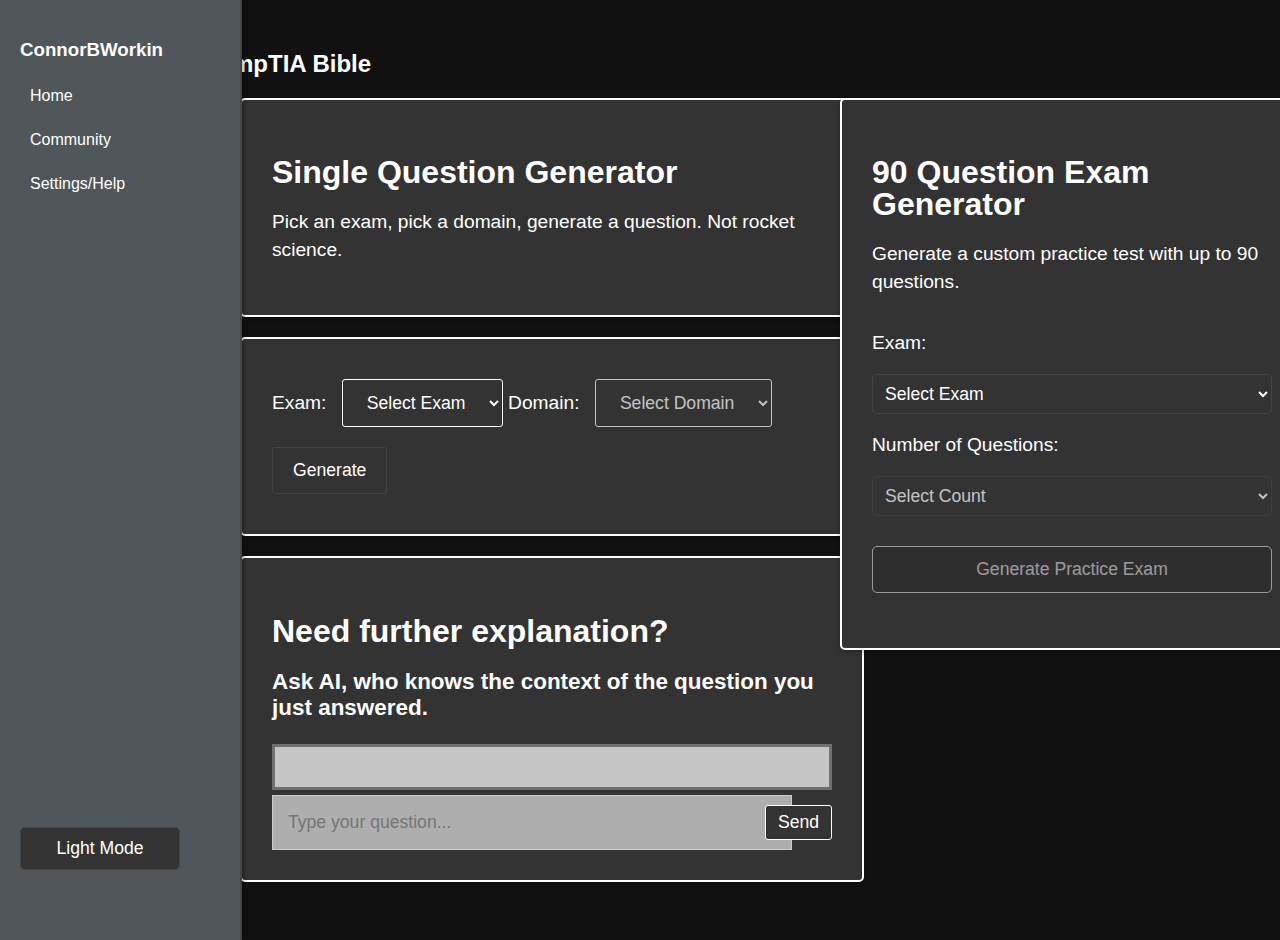
<file: index.html>
<!DOCTYPE html>
<html lang="en">
<head>
  <meta charset="UTF-8">                             <!-- CHARACTER ENCODING: Ensures proper text rendering across browsers -->
  <title>Simple Black Dashboard</title>              <!-- PAGE TITLE: Appears in browser tab/window title bar -->
  <link rel="stylesheet" href="styles.css">          <!-- CSS LINK: Connects to external stylesheet for all visual styling -->
</head>

<body>
  <!-- =============================================
       DASHBOARD CONTAINER
       The main wrapper that creates the sidebar + content layout using CSS Grid
       This div is styled with display: grid and grid-template-columns: 200px 1fr
       Modification Impact: Any structural changes to this container will affect the entire layout
       ============================================= -->
  <div class="dashboard-container">

    <!-- =============================================
         SIDEBAR SECTION
         Fixed-width (200px) vertical navigation panel
         Contains the site title/logo and main navigation links
         Styled with background-color: rgb(80, 86, 89) and full viewport height
         Modification Impact: Width changes require matching updates to dashboard-container grid settings
         ============================================= -->
    <div class="sidebar">
      <h3>ConnorBWorkin</h3>                        <!-- USERNAME/BRAND: Site identity displayed at top of sidebar -->
                                                    <!-- Editing this changes the displayed site owner name -->
      <a href="index.html">Home</a>                  <!-- NAVIGATION LINK: First main navigation option -->
                                                    <!-- Replace # with actual URL to enable navigation -->
      <a href="community.html">Community</a>        <!-- NAVIGATION LINK: Second main navigation option -->
                                                    <!-- All links are styled with hover effects in CSS -->
      <a href="#">Settings/Help</a>                 <!-- NAVIGATION LINK: Third main navigation option -->
                                                    <!-- Additional links can be added by copying this pattern -->
      <button id="themeToggle" class="theme-toggle">Light/Dark Mode</button>
    </div>

    <!-- =============================================
         MAIN CONTENT SECTION
         Flexible-width area containing all interactive components
         Takes remaining width after sidebar (controlled by grid-template-columns: 200px 1fr)
         Has 80px left padding to separate content from sidebar
         Modification Impact: Content, spacing and alignment changes affect user workflow
         ============================================= -->
    <div class="main-content">
      <!-- TITLE: Main content area heading -->
      <h2>CompTIA Bible</h2>                       <!-- PAGE HEADING: Main title for the entire application -->
                                                   <!-- Changing this updates the primary heading seen by users -->

      <!-- =============================================
           TWO-COLUMN LAYOUT
           Creates the 70/30 split for main content vs. additional section
           Using CSS Grid with grid-template-columns: 7fr 3fr
           Modification Impact: Adjusting column ratios changes space allocation
           ============================================= -->
      <div class="two-column-layout">

        <!-- =============================================
             LEFT COLUMN (70%)
             Primary content area with multiple stacked cards
             Contains question generator, controls, and chat interface
             Uses CSS Grid with grid-auto-flow: row for vertical stacking
             Modification Impact: Cards here form the core functionality
             ============================================= -->
        <div class="left-column">

          <!-- CARD: Question Generator Introduction -->
          <div class="card">                       <!-- CARD TYPE: Standard full-width card -->
                                                   <!-- All cards have hover effects defined in CSS -->
            <h2>Single Question Generator</h2>            <!-- CARD TITLE: Identifies the card's purpose -->
            <p>Pick an exam, pick a domain, generate a question. Not rocket science.</p>
                                                   <!-- DESCRIPTION: Brief instruction for card functionality -->
                                                   <!-- Edit this text to provide different user guidance -->
          </div>

          <!-- CARD: Exam/Domain Selection Controls -->
          <div class="thin-card">                  <!-- CARD TYPE: Thin card for form controls -->
                                                   <!-- "thin-card" shares most styling with "card" but typically used for controls -->
            <label for="examSelect">Exam:</label>  <!-- FORM LABEL: Identifies the exam dropdown -->
            <select id="examSelect" name="exam">   <!-- DROPDOWN: Exam selection control -->
                                                   <!-- The ID connects label to control for accessibility -->
                                                   <!-- The "name" attribute is used when submitting forms -->
              <option value="" disabled selected>Select Exam</option>
                                                   <!-- DEFAULT OPTION: Initial placeholder text -->
                                                   <!-- "disabled selected" makes this a non-selectable placeholder -->
              <option value="1101">A+ 1101</option><!-- DROPDOWN OPTION: First actual choice -->
                                                   <!-- "value" is what gets sent to backend/JavaScript -->
              <option value="1102">A+ 1102</option><!-- DROPDOWN OPTION: Second actual choice -->
                                                   <!-- Add more options by duplicating this pattern -->
            </select>

            <label for="domainSelect">Domain:</label><!-- FORM LABEL: Identifies the domain dropdown -->
            <select id="domainSelect" name="domain"><!-- DROPDOWN: Domain selection control -->
                                                   <!-- Values are populated by JavaScript based on selected exam -->
              <option value="" disabled selected>Select Domain</option>
                                                   <!-- DEFAULT OPTION: Initial placeholder text -->
            </select>

            <button id="generateButton" type="button">Generate</button>
                                                   <!-- BUTTON: Triggers question generation -->
                                                   <!-- "id" connects to JavaScript for click handling -->
                                                   <!-- "type=button" prevents accidental form submission -->
          </div>

          <!-- CARD: Question Output Area (Hidden by Default) -->
          <div class="thin-card" id="outputCard">  <!-- CARD TYPE: Initially hidden output container -->
                                                   <!-- CSS sets display: none; JavaScript shows when needed -->
                                                   <!-- "id" allows JavaScript to target this specific element -->
            <div id="questionContainer">           <!-- CONTAINER: For dynamically generated questions -->
              <!-- Questions from API are inserted here by JavaScript -->
                                                   <!-- This div starts empty and gets filled programmatically -->
                                                   <!-- Each question typically includes a prompt and answer options -->
            </div>
          </div>

          <!-- CARD: Chat/Explanation Interface -->
          <div class="thin-card" id="secondCard">  <!-- CARD TYPE: Chat interface container -->
                                                   <!-- "id" allows JavaScript to target this specific element -->
            <h2>Need further explanation?</h2>
            <h3>Ask AI, who knows the context of the question you just answered.</h3>
                                                   <!-- CARD TITLE: Instructions for the chat feature -->
                                                   <!-- Edit this to change the chat prompt/guidance -->
            <div id="chatWindow" class="chat-window">
                                                   <!-- CONTAINER: Scrollable area for chat messages -->
                                                   <!-- Messages are added here dynamically by JavaScript -->
                                                   <!-- Height controlled by .chat-window max-height: 750px -->
              <!-- Chat messages will go here -->   <!-- PLACEHOLDER: No initial content, filled by JavaScript -->
            </div>
            <div class="chat-controls">            <!-- CONTAINER: Holds input field and send button -->
                                                   <!-- Uses CSS Grid layout for flexible input + fixed button -->
              <input 
                type="text" 
                id="userInput" 
                class="chat-input" 
                placeholder="Type your question..." 
              />                                   <!-- INPUT FIELD: For user questions/messages -->
                                                   <!-- "id" connects to JavaScript for value access -->
                                                   <!-- "placeholder" shows helper text when empty -->
              <button id="sendButton" class="chat-button">Send</button>
                                                   <!-- BUTTON: Submits the user's question -->
                                                   <!-- Click handler attached via JavaScript -->
            </div>
          </div>

        </div> <!-- End .left-column -->

        <!-- =============================================
             RIGHT COLUMN (30%)
             Secondary content area for additional tools, resources or information
             Width controlled by two-column-layout grid-template-columns: 7fr 3fr
             Modification Impact: Content here is supplementary to main functionality
             ============================================= -->
        <div class="right-column">
          <div class="card" id="additionalSection">
            <h2>90 Question Exam Generator</h2>
            <p>Generate a custom practice test with up to 90 questions.</p>
            
            <div class="practice-exam-controls">
              <label for="practiceExamSelect">Exam:</label>
              <select id="practiceExamSelect" name="practiceExam">
                <option value="" disabled selected>Select Exam</option>
                <option value="1101">A+ 1101</option>
                <option value="1102">A+ 1102</option>
              </select>

              <label for="questionCountSelect">Number of Questions:</label>
              <select id="questionCountSelect" name="questionCount" disabled>
                <option value="" disabled selected>Select Count</option>
              </select>

              <button id="generatePracticeExamButton" type="button" disabled>
                Generate Practice Exam
              </button>
            </div>

            <div id="practiceExamOutput" style="display: none;">
              <!-- Questions will be inserted here -->
            </div>
          </div>
        </div> <!-- End .right-column -->

      </div> <!-- End .two-column-layout -->

    </div> <!-- End .main-content -->
  </div> <!-- End .dashboard-container -->

  <!-- JAVASCRIPT CONNECTION -->
  <script type="module" src="app.js"></script>              <!-- SCRIPT TAG: Links to external JavaScript file -->
                                              <!-- Contains all interactive functionality -->
                                              <!-- Loads after HTML to ensure elements exist before manipulation -->
</body>
</html>
</file>
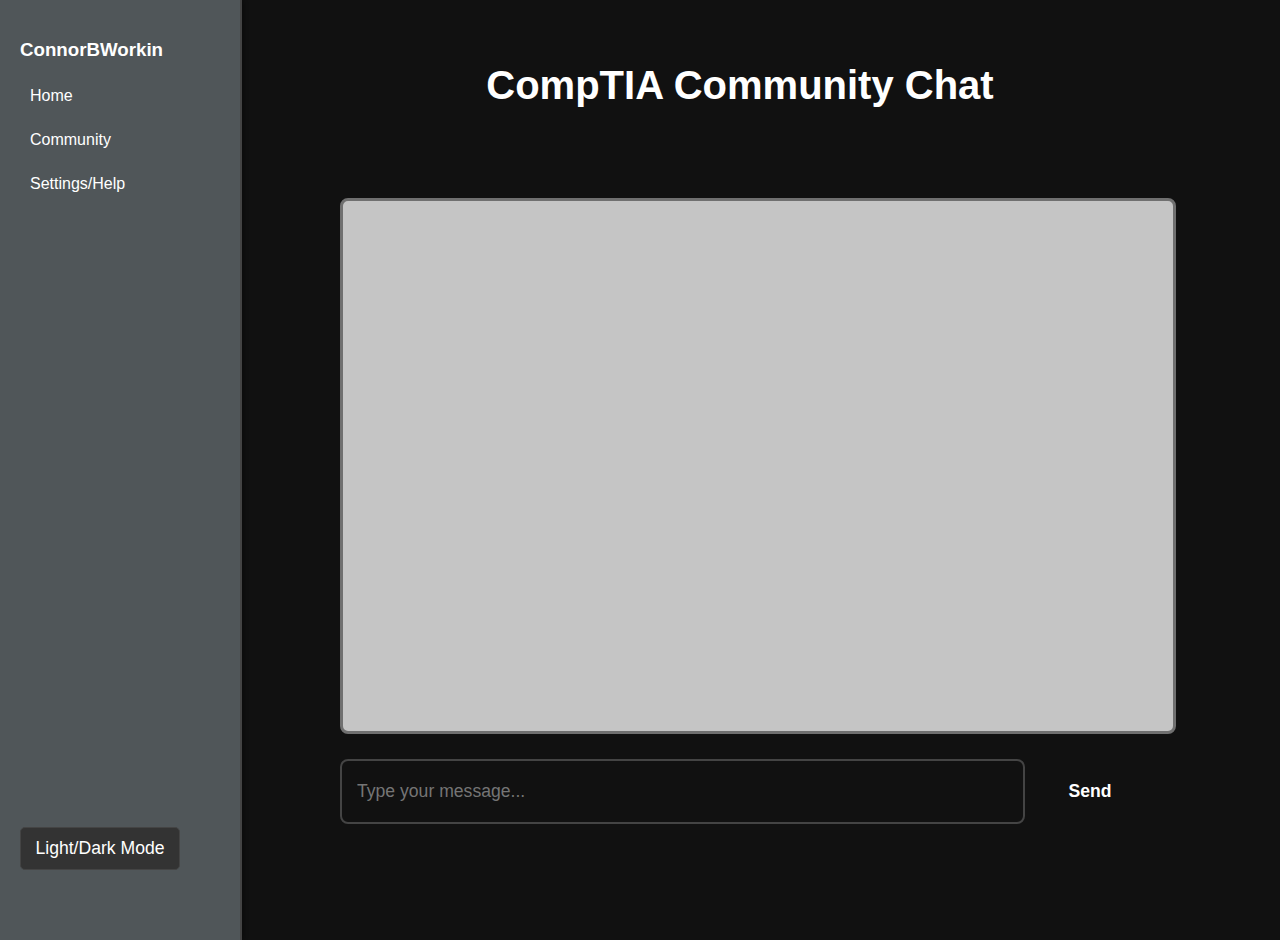
<file: community.html>
<!DOCTYPE html>
<html lang="en">
<head>
    <meta charset="UTF-8">
    <title>CompTIA Bible - Community</title>
    <link rel="stylesheet" href="styles.css">
    <link rel="stylesheet" href="community-styles.css">
</head>
<body>
    <div class="dashboard-container">
        <!-- Sidebar -->
        <div class="sidebar">
            <h3>ConnorBWorkin</h3>
            <a href="index.html">Home</a>
            <a href="community.html">Community</a>
            <a href="#">Settings/Help</a>
            <button id="themeToggle" class="theme-toggle">Light/Dark Mode</button>
        </div>

        <!-- Main Content -->
        <div class="main-content">
            <h2>CompTIA Community Chat</h2>
            
            <div class="community-container">
                <!-- Chat Area -->
                <div class="chat-area">
                    <div id="communityChat" class="chat-messages"></div>
                    <div class="chat-input-area">
                        <input type="text" id="communityInput" placeholder="Type your message...">
                        <button id="communitySend">Send</button>
                    </div>
                </div>
            </div>
        </div>
    </div>
    <script src="community.js"></script>
</body>
</html>
</file>
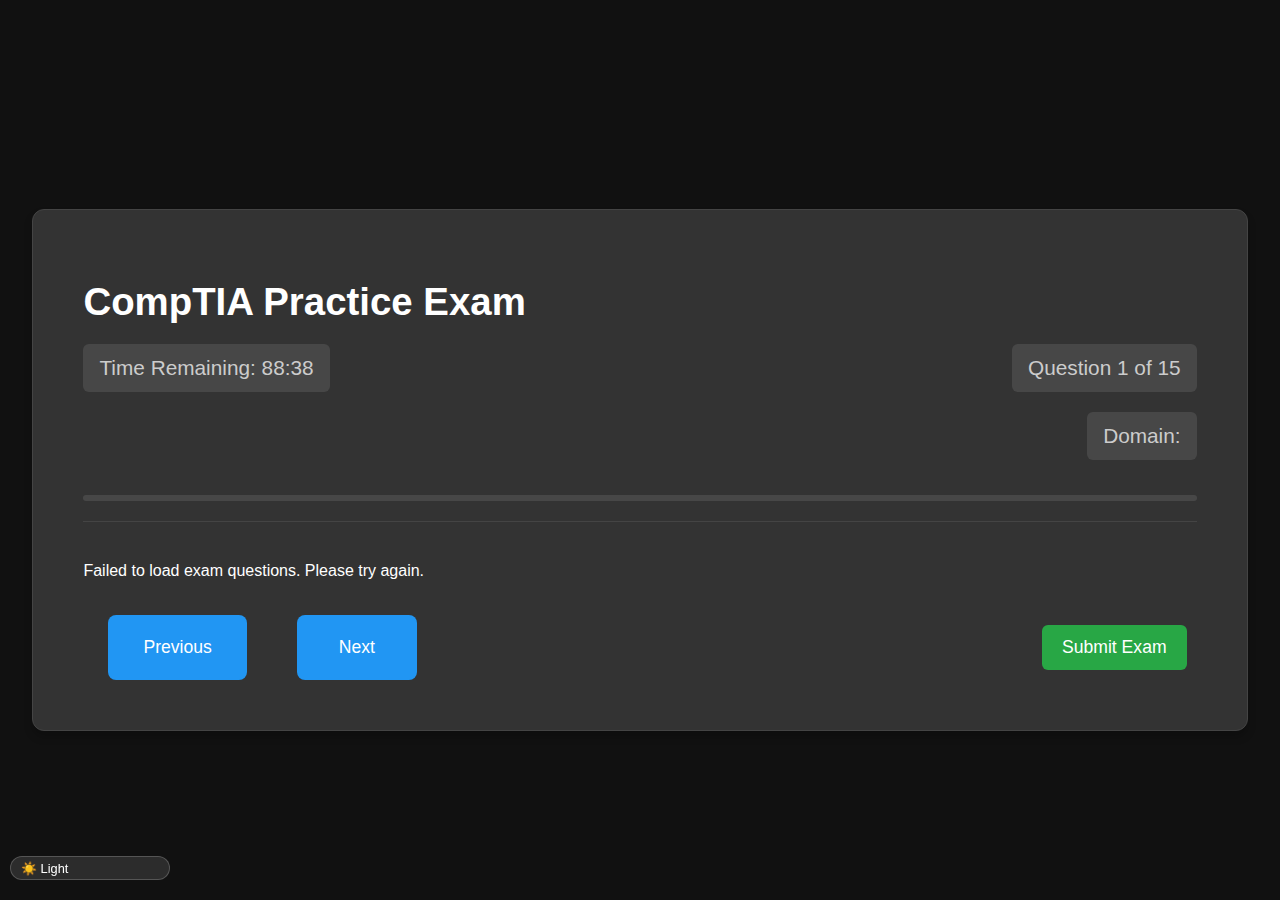
<file: exam.html>
<!DOCTYPE html>
<html lang="en">
<head>
    <meta charset="UTF-8">
    <meta name="viewport" content="width=device-width, initial-scale=1.0">
    <title>CompTIA Practice Exam</title>
    <link rel="stylesheet" href="styles.css">
    <link rel="stylesheet" href="exam-styles.css">
</head>
<body>
    <button id="themeToggle" class="theme-toggle">🌙 Dark</button>
    <div class="sidebar">
        <h3>ConnorBWorkin</h3>
        <a href="index.html">Home</a>
        <a href="#">Features</a>
        <a href="#">Settings/Help</a>
        <button id="themeToggle" class="theme-toggle">Light/Dark Mode</button>
    </div>

    <div class="exam-wrapper">
        <div class="exam-container">
            <div class="exam-header">
                <div class="exam-title">
                    <h1>CompTIA Practice Exam</h1>
                </div>
                <div class="exam-status">
                    <div class="status-item">
                        <span id="examTimer">Time Remaining: 88:38</span>
                    </div>
                    <div class="status-item" style="margin-left: auto;">
                        <span id="questionNumber">Question 1 of 15</span>
                    </div>
                </div>
                <div class="exam-status" style="justify-content: flex-end;">
                    <div class="status-item">
                        <span id="domainIndicator">Domain: </span>
                    </div>
                </div>
                <div class="progress-container">
                    <div class="progress-bar">
                        <div id="progressFill" class="progress-fill"></div>
                    </div>
                </div>
            </div>

            <div class="question-box">
                <div id="questionContainer">
                    <!-- Question content will be inserted here -->
                </div>
            </div>

            <div class="exam-navigation">
                <div class="nav-left">
                    <button id="prevQuestion" class="nav-button">Previous</button>
                    <button id="nextQuestion" class="nav-button">Next</button>
                </div>
                <div class="nav-right">
                    <button id="submitExam" class="submit-button">Submit Exam</button>
                </div>
            </div>
        </div>
    </div>

    <div id="examSubmitModal" class="modal">
        <div class="modal-content">
            <h2>Submit Exam?</h2>
            <p>Are you sure you want to submit your exam?</p>
            <p>Answered: <span id="answeredCount">0</span>/<span id="totalQuestions">0</span></p>
            <div class="modal-buttons">
                <button id="confirmSubmit" class="nav-button">Yes, Submit</button>
                <button id="cancelSubmit" class="nav-button">Continue Exam</button>
            </div>
        </div>
    </div>

    <script type="module" src="exam.js"></script>
</body>
</html>
</file>
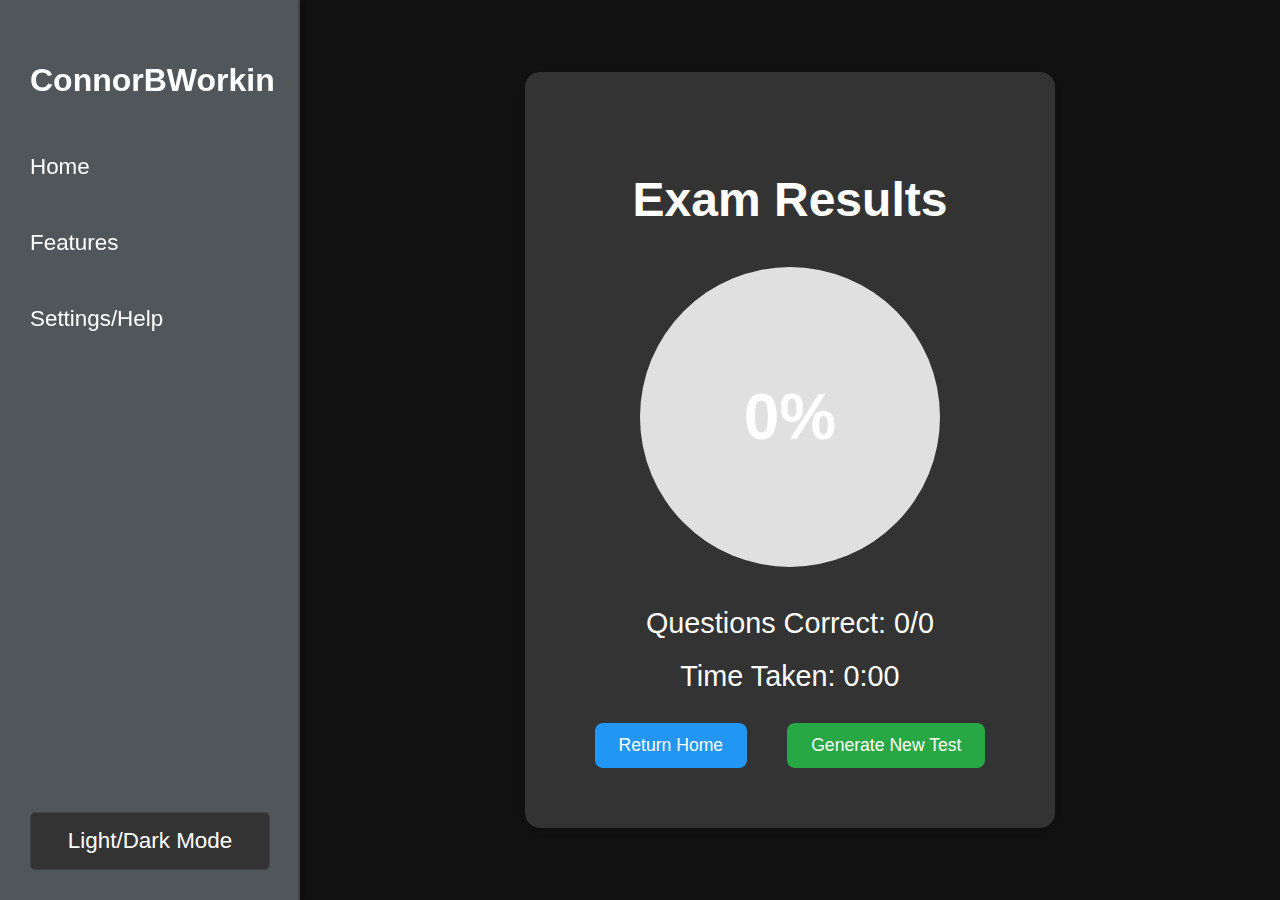
<file: submit.html>
<!DOCTYPE html>
<html lang="en">
<head>
    <meta charset="UTF-8">
    <meta name="viewport" content="width=device-width, initial-scale=1.0">
    <title>Exam Results</title>
    <link rel="stylesheet" href="styles.css">
    <link rel="stylesheet" href="submit-styles.css">
</head>
<body>
    <div class="sidebar">
        <h3>ConnorBWorkin</h3>
        <a href="index.html">Home</a>
        <a href="#">Features</a>
        <a href="#">Settings/Help</a>
        <button id="themeToggle" class="theme-toggle">Light/Dark Mode</button>
    </div>
    <div class="results-container">
        <div class="results-card">
            <h2>Exam Results</h2>
            <div class="circular-progress">
                <span class="progress-value">0%</span>
            </div>
            <p>Questions Correct: <span id="score">0/15</span></p>
            <p>Time Taken: <span id="timeTaken">3:55</span></p>
            <div class="action-buttons">
                <button class="return-home-button" onclick="window.location.href='index.html'">Return Home</button>
                <button class="generate-test-button" onclick="generateNewTest()">Generate New Test</button>
            </div>
        </div>
    </div>
    <script src="submit.js"></script>
</body>
</file>
<file: styles.css>
/* ================================================== 
   STYLES.CSS - COMPREHENSIVE GUIDE
   This stylesheet controls the CompTIA Bible dashboard layout and appearance.
   Each section includes detailed explanations of what elements are affected
   and how modifications will impact the page.
================================================== */

/* =========================
   CSS VARIABLES (THEME COLORS)
========================= */
:root {
    /* Dark theme (default) */
    --bg-color: #111;
    --text-color: #fff;
    --border-color: #444;
    --card-bg-color: #333;
    --card-border-color: #444;
    --sidebar-bg-color: rgb(80, 86, 89);
}

/* Light theme variables */
[data-theme="light"] {
    --bg-color: #ffffff;
    --text-color: #333333;
    --border-color: #dddddd;
    --card-bg-color: #f5f5f5;
    --card-border-color: #e0e0e0;
    --sidebar-bg-color: #e0e0e0;
}

/* Theme toggle button styles */
.theme-toggle {
    position: fixed;  /* Change from absolute to fixed */
    bottom: 20px;
    left: 20px;
    width: 160px;  /* Set explicit width to match sidebar minus padding */
    padding: 10px;
    z-index: 100;  /* Ensure button stays on top */
    background-color: var(--card-bg-color);
    color: var(--text-color);
    border: 1px solid var(--border-color);
    border-radius: 5px;
    cursor: pointer;
    transition: all 0.3s ease;
}

.theme-toggle:hover {
    background-color: var(--border-color);
}

/* TIP: To create a new theme, simply change these 5 color variables rather than searching through the stylesheet. */

/* =========================
   GLOBAL STYLES (PAGE BODY)
========================= */
body {
    margin: 0;                             /* REMOVES: Browser default margin that would create unwanted space around page edges */
    font-family: sans-serif;               /* FONT: Sets default font for all text. Options: serif, monospace, or specific fonts like 'Arial' */
    background-color: var(--bg-color);     /* BACKGROUND: Sets the entire page background using the --bg-color variable */
    color: var(--text-color);              /* TEXT COLOR: Sets default text color for the entire page using the --text-color variable */
}
/* IMPACT: These body settings affect EVERYTHING on the page. Any changes here cascade throughout the design. */

/* =========================
   MAIN LAYOUT (DASHBOARD CONTAINER)
========================= */
.dashboard-container {
    display: grid;                          /* LAYOUT METHOD: Uses CSS Grid for the two-column layout */
    grid-template-columns: 200px 1fr;       /* COLUMN WIDTHS: 200px fixed sidebar + flexible main content area */
                                            /* OPTIONS: Increase first value (e.g., 250px) for wider sidebar */
    min-height: 100vh;                      /* HEIGHT: Makes container fill at least the full height of browser window */
                                            /* 100vh = 100% of viewport height, ensures sidebar reaches bottom of screen */
    grid-gap: 0;                            /* SPACING: No gap between sidebar and main content */
                                            /* Increase (e.g., 10px) to create space between sidebar and content */
}
/* AFFECTS: This is the outermost container that holds both the sidebar and main content area.
   EDITING IMPACT: Changing grid-template-columns will directly affect the width of the sidebar and how much space
   the main content gets. Setting a gap adds space between sidebar and content. */

/* =========================
   SIDEBAR STYLING
========================= */
.sidebar {
    position: fixed;  /* Make sidebar fixed */
    top: 0;
    left: 0;
    width: 200px;
    height: 100vh;
    overflow-y: auto;  /* Allow scrolling if content is too tall */
    padding-bottom: 80px;  /* Add padding to prevent button overlap */
    background-color: var(--sidebar-bg-color); /* BACKGROUND: Medium gray color specific to sidebar */
                                            /* OPTIONS: Any darker color works; lighter colors may need darker text */
    border-right: 2px solid var(--border-color); /* RIGHT BORDER: Creates vertical divider between sidebar and content */
                                            /* OPTIONS: Increase thickness (3px+) for more emphasis */
    padding: 20px;                          /* INTERNAL SPACING: Space between sidebar edge and its content */
                                            /* IMPACT: Smaller value (10px) condenses sidebar, larger (30px+) makes it airier */
    box-shadow: 2px 0 4px rgba(0,0,0,0.3);  /* VISUAL EFFECT: Subtle shadow on right edge for depth */
                                            /* FORMAT: horizontal-offset vertical-offset blur-radius color */
    position: relative; /* Add this for absolute positioning of the button */
}
/* AFFECTS: The left sidebar containing navigation links (Home, Features, Settings).
   EDITING IMPACT: Width changes require matching update to dashboard-container grid-template-columns.
   The combination of border-right and box-shadow creates the visual separation from the main content. */

/* SIDEBAR NAVIGATION LINKS */
.sidebar a {
    color: var(--text-color);               /* TEXT COLOR: Uses the global text color variable */
    text-decoration: none;                  /* REMOVES: Default underline from links */
    display: block;                         /* BEHAVIOR: Each link takes full width, stacks vertically */
                                            /* OPTIONS: 'inline-block' would allow links to flow horizontally */
    margin: 10px 0;                         /* VERTICAL SPACING: 10px space above/below each link */
                                            /* ADJUST: Smaller values (5px) create tighter menu, larger (15px+) more spaced out */
    padding: 8px 10px;                      /* INTERNAL PADDING: Creates clickable area around link text */
                                            /* FORMAT: vertical(top/bottom) horizontal(left/right) */
    border-radius: 4px;                     /* ROUNDED CORNERS: Slight rounding of link hover background */
    transition: background-color 0.2s, color 0.2s; /* ANIMATION: Smooth color changes on hover */
                                            /* FORMAT: property duration, property duration */
}
/* AFFECTS: All navigation links inside the sidebar.
   EDITING IMPACT: These styles control spacing and appearance of the navigation menu.
   Adjusting margin changes spacing between links; padding changes the size of each clickable area. */

/* SIDEBAR LINKS - HOVER STATE */
.sidebar a:hover {
    background-color: rgba(255, 255, 255, 0.1); /* HOVER BACKGROUND: Slight white overlay (10% opacity) */
                                              /* OPTIONS: Increase opacity (0.2-0.3) for more noticeable hover effect */
    text-decoration: underline;               /* ADDS: Underline on hover for additional visual feedback */
                                              /* OPTIONS: Remove for cleaner look, or change to 'overline' */
}
/* AFFECTS: Visual appearance of navigation links when mouse hovers over them.
   EDITING IMPACT: These hover effects provide visual feedback to users. The background
   color can be made more/less prominent by adjusting the opacity value (last number). */

/* =========================
   MAIN CONTENT AREA
========================= */
.main-content {
    padding: 30px 0; /* Remove horizontal padding */
    max-width: 1400px; /* Match two-column-layout max-width */
    margin: 0 auto; /* Center the content */
}
/* AFFECTS: The main content area containing all cards, forms and interactive elements.
   EDITING IMPACT: The padding-left is CRUCIAL - it determines how far your content sits from the sidebar.
   Reducing it will bring content closer to sidebar; increasing pushes content further right. */

/* =========================
   CARD STYLING (SHARED BETWEEN CARD & THIN-CARD)
========================= */
.card,
.thin-card {
    width: 100%; /* Added */
    max-width: none; /* Remove fixed max-width */
    background-color: var(--card-bg-color);  /* BACKGROUND: Dark gray card background from theme variable */
    border: 2px solid var(--text-color);     /* BORDER: White border (matching text color) for visual definition */
                                             /* OPTIONS: Thinner (1px) for subtlety, or different color for contrast */
    border-radius: 5px;                      /* ROUNDED CORNERS: Slight rounding of card corners */
                                             /* OPTIONS: Larger value (10px+) for more rounded corners */
    padding: 30px;                           /* INTERNAL SPACING: Space between card edge and its content */
                                             /* IMPACT: Affects how crowded content feels inside cards */
    margin-bottom: 0px;                      /* VERTICAL SPACING: No extra space below cards */
                                             /* NOTE: Space between cards is controlled by .left-column gap instead */
    box-shadow: 0 2px 5px rgba(0, 0, 0, 0.3);/* VISUAL DEPTH: Subtle shadow effect */
                                             /* FORMAT: h-offset v-offset blur-radius color */
    transition: background-color 0.2s ease,  /* ANIMATIONS: Smooth transitions for hover effects */
                transform 0.2s ease,         /* transform: controls the lifting effect */
                box-shadow 0.2s ease;        /* box-shadow: controls the shadow change */
}
/* AFFECTS: All card elements in both left and right columns, including the question generator, 
   form inputs, and chat window container.
   EDITING IMPACT: These styles define the visual "containers" throughout your interface.
   Border and box-shadow create the visual separation from the background. */

/* CARD HOVER EFFECTS */
.card:hover,
.thin-card:hover {
    transform: translateY(-2px);
    box-shadow: 0 4px 8px rgba(0, 0, 0, 0.4);
    /* Replace the hardcoded #2a2a2a with a lighter hover effect for light mode */
    background-color: var(--card-bg-color);
    filter: brightness(0.95); /* This will darken light cards slightly and lighten dark cards slightly */
}

/* Add specific hover effects for light theme */
[data-theme="light"] .card:hover,
[data-theme="light"] .thin-card:hover {
    background-color: var(--card-bg-color);
    filter: brightness(0.95);
    box-shadow: 0 4px 8px rgba(0, 0, 0, 0.2);
}
/* AFFECTS: Visual feedback when users hover over any card.
   EDITING IMPACT: Creates interactive feeling. Remove transform for no movement effect.
   Shadow and background changes can be subtle or dramatic based on your preference. */

/* CARD HEADINGS */
.card h2,
.thin-card h2 {
    margin-bottom: 15px;                      /* SPACING BELOW: Gap between heading and next content */
                                             /* IMPACT: Larger value adds more space after headings */
    font-size: 2rem;                       /* TEXT SIZE: Relatively large (1.6x root text size) */
                                             /* OPTIONS: 1.2rem-2rem range works well for headings */
    line-height: 1;                        /* LINE HEIGHT: Compact vertical spacing for headings */
                                             /* OPTIONS: 1.0 (tighter) to 1.5 (more spaced) */
}
/* AFFECTS: All headings inside cards across the interface.
   EDITING IMPACT: Controls the size and spacing of card titles like "Question Generator"
   and "Need further explanation?". Larger font-size makes headings more prominent. */

/* =========================
   FORM ELEMENTS
========================= */
/* LABELS */
label {
    font-weight: normal;                     /* TEXT WEIGHT: Non-bold labels for cleaner look */
                                             /* OPTIONS: 'bold' for emphasis if needed */
    margin-right: 10px;                      /* SPACING: Gap between label and its form element */
                                             /* IMPACT: How close labels sit to their fields */
}
/* AFFECTS: Text labels next to form elements like dropdown menus and inputs.
   EDITING IMPACT: Controls the styling and spacing of labels like "Exam:" and "Domain:". */

/* DROPDOWN MENUS */
select {
    margin-right: 20px;                      /* SPACING RIGHT: Gap after select boxes */
                                             /* IMPACT: How much space between consecutive dropdowns */
    padding: 4px;                            /* INTERNAL PADDING: Space inside the dropdown */
                                             /* IMPACT: Affects clickable area and text spacing */
    background-color: var(--card-bg-color);  /* BACKGROUND: Same as card background */
    color: var(--text-color);                /* TEXT COLOR: Same as main text color */
    border: 1px solid var(--text-color);     /* BORDER: Thin white border (matches text) */
                                             /* OPTIONS: Thicker border (2px+) for emphasis */
    border-radius: 3px;                      /* ROUNDED CORNERS: Slight rounding */
                                             /* OPTIONS: 0 for square corners, 5px+ for more rounded */
}
/* AFFECTS: Dropdown menus for Exam and Domain selection.
   EDITING IMPACT: Controls the appearance of the select boxes. Matching the card background
   maintains the dark theme throughout the interface. */

/* BUTTONS */
button {
    cursor: pointer;
    padding: 6px 12px;
    background-color: var(--card-bg-color);
    color: var(--text-color);
    border: 1px solid var(--border-color);
    border-radius: 3px;
    transition: all 0.2s ease;
}

/* BUTTON HOVER STATE */
button:hover {
    background-color: var(--border-color);
}

/* Light theme specific button styles */
[data-theme="light"] button {
    background-color: #e0e0e0;
    border: 1px solid #999;
    color: #333;
}

[data-theme="light"] button:hover {
    background-color: #d0d0d0;
}

/* Keep the Generate and Next buttons consistent */
[data-theme="light"] .practice-exam-controls button,
[data-theme="light"] #questionContainer .next-button {
    background-color: #e0e0e0;
    color: #333;
}

[data-theme="light"] .practice-exam-controls button:hover,
[data-theme="light"] #questionContainer .next-button:hover {
    background-color: #d0d0d0;
}
/* AFFECTS: All buttons including Generate and Send buttons.
   EDITING IMPACT: These styles define the appearance of clickable buttons throughout the interface.
   Consistent styling maintains visual harmony. Adjust padding to control button size. */

/* =========================
   QUESTION DISPLAY
========================= */
/* QUESTION CONTAINERS */
#questionContainer > div {
    background-color: var(--card-bg-color);  /* BACKGROUND: Same as card background */
    border: 1px solid var(--card-border-color); /* BORDER: Subtle border using theme variable */
                                             /* OPTIONS: Change color or thickness for more/less emphasis */
    border-radius: 10px;                     /* ROUNDED CORNERS: More rounded than cards */
                                             /* OPTIONS: Match card border-radius (5px) for consistency */
    margin-bottom: 15px;                     /* VERTICAL SPACING: Gap below each question */
                                             /* IMPACT: Space between multiple questions when stacked */
    padding: 10px;                           /* INTERNAL SPACING: Space inside the question container */
                                             /* IMPACT: Controls how crowded question content appears */
}
/* AFFECTS: Individual question boxes that appear after clicking Generate.
   EDITING IMPACT: Controls the visual styling of question containers. The border-radius
   being larger (10px vs 5px) helps distinguish questions from the containing card. */

/* QUESTION HEADINGS */
#questionContainer h3 {
    font-weight: normal;                     /* TEXT WEIGHT: Non-bold for cleaner look */
                                             /* OPTIONS: 'bold' for more emphasis */
    font-size: 16px;                         /* TEXT SIZE: Moderate size for question text */
                                             /* OPTIONS: Larger for more emphasis, smaller for density */
    margin-bottom: 10px;                     /* SPACING BELOW: Gap after question before answers */
                                             /* IMPACT: Separation between question and answer options */
}
/* AFFECTS: The actual question text that appears at the top of each question box.
   EDITING IMPACT: Controls how question prompts appear. Using normal font weight keeps
   the interface clean; adjust size to control emphasis on questions. */

/* ANSWER OPTION LABELS */
#questionContainer label {
    display: block;                          /* LAYOUT: Stack vertically, full width */
                                             /* OPTIONS: 'inline-block' would allow horizontal flow */
    font-weight: normal;                     /* TEXT WEIGHT: Non-bold labels */
    margin-left: 15px;                       /* LEFT INDENT: Indentation for answer options */
                                             /* IMPACT: Creates hierarchy showing answers belong to question */
    margin-bottom: 5px;                      /* VERTICAL SPACING: Gap below each answer option */
                                             /* IMPACT: Space between answer choices */
}
/* AFFECTS: The answer options displayed beneath each question.
   EDITING IMPACT: Controls the appearance and spacing of answer choices. The left margin
   creates indentation that visually groups answers with their question. */

/* =========================
   OUTPUT CARD (QUESTION DISPLAY AREA)
========================= */
#outputCard {
    display: none;                           /* VISIBILITY: Hidden by default */
                                             /* CRITICAL: JavaScript toggles this to 'block' when questions load */
}
/* AFFECTS: The card that contains question results.
   EDITING IMPACT: This card starts hidden and becomes visible when JS loads questions.
   Changing to 'block' would make it visible by default (usually not wanted). */

/* =========================
   CHAT INTERFACE
========================= */
/* CHAT WINDOW (MESSAGE DISPLAY AREA) */
.chat-window {
    background-color: #c5c5c5;               /* BACKGROUND: Light gray background for chat area */
                                             /* OPTIONS: Lighter colors (#ddd-#fff) or darker for contrast */
    border: 3px solid #707070;               /* BORDER: Thick middle-gray border */
                                             /* OPTIONS: Thinner (1-2px) for subtlety, different color for contrast */
    color: #010101;                          /* TEXT COLOR: Near-black text for readability */
                                             /* OPTIONS: Any dark color on light background for readability */
    padding: 30px;                           /* INTERNAL SPACING: Space inside the chat window */
                                             /* IMPACT: How much padding around all messages */
    margin: 5px 0;                           /* VERTICAL SPACING: Small gap above/below chat window */
                                             /* IMPACT: Distance from heading above and controls below */
    max-height: 750px;                       /* HEIGHT LIMIT: Maximum height before scrolling */
                                             /* CRITICAL SETTING: Controls chat window size */
                                             /* OPTIONS: 250px (smaller), 500px (medium), 1000px+ (very tall) */
    overflow-y: auto;                        /* SCROLL BEHAVIOR: Vertical scrollbar appears when needed */
                                             /* OPTIONS: 'scroll' to always show scrollbar, 'hidden' to disable */
}
/* AFFECTS: The scrollable area where chat messages appear.
   EDITING IMPACT: This is the main display area for conversation. The max-height directly
   controls how tall the chat window appears - the key setting you wanted to adjust. */

/* CHAT CONTROLS LAYOUT (INPUT + BUTTON CONTAINER) */
.chat-controls {
    display: grid;                           /* LAYOUT METHOD: Uses CSS Grid */
    grid-template-columns: 1fr auto;         /* COLUMN WIDTHS: Flexible input + auto-sized button */
                                             /* IMPACT: Input will expand to fill available space */
    gap: 5px;                                /* SPACING: Gap between input and button */
                                             /* OPTIONS: 0 to remove gap, 10px+ for more separation */
}
/* AFFECTS: The container holding the input field and send button.
   EDITING IMPACT: Grid layout makes the input expand to fill available space while
   the button takes only as much space as it needs. */

/* CHAT INPUT FIELD */
.chat-input {
    min-width: 0;                            /* PREVENTS: Grid layout overflow issues */
    width: 100%;                             /* WIDTH: Fill available space in grid cell */
    background-color: #aeaeae;               /* BACKGROUND: Medium-light gray for input */
                                             /* OPTIONS: Lighter color for more contrast with text */
    color: #000;                             /* TEXT COLOR: Black text for maximum readability */
    border: 1px solid #ccc;                  /* BORDER: Subtle light gray border */
                                             /* OPTIONS: Darker border for more definition */
    border-radius: 0px;                      /* CORNERS: Square corners (no rounding) */
                                             /* OPTIONS: Add rounding (3px+) for softer look */
    padding: 4px;                            /* INTERNAL SPACING: Space inside the input field */
                                             /* IMPACT: Affects text position within input */
}
/* AFFECTS: The text input field where users type their questions.
   EDITING IMPACT: Controls the appearance of the input box. The color scheme
   intentionally differs from the dark theme to highlight the input area. */

/* CHAT SEND BUTTON */
.chat-button {
    cursor: pointer;                         /* CURSOR: Hand pointer on hover */
    padding: 6px 12px;                       /* INTERNAL PADDING: Button size */
                                             /* FORMAT: vertical(top/bottom) horizontal(left/right) */
    background-color: var(--card-bg-color);  /* BACKGROUND: Same as card background */
    color: var(--text-color);                /* TEXT COLOR: Same as main text color */
    border: 1px solid var(--text-color);     /* BORDER: Thin white border (matches text) */
    border-radius: 3px;                      /* ROUNDED CORNERS: Slight rounding */
}
/* AFFECTS: The "Send" button next to the chat input.
   EDITING IMPACT: Maintains consistent button styling with the Generate button. */

/* CHAT SEND BUTTON HOVER STATE */
.chat-button:hover {
    background-color: var(--border-color);   /* HOVER BACKGROUND: Darker background when hovered */
}
/* AFFECTS: Visual feedback when hovering over the Send button.
   EDITING IMPACT: Consistent with other button hover effects throughout the interface. */

/* USER MESSAGE STYLING */
.chat-message-user {
    color: #6e6e6e;                          /* TEXT COLOR: Medium-dark gray for user messages */
                                             /* OPTIONS: Darker for more contrast, or themed color */
    margin-bottom: 6px;                      /* VERTICAL SPACING: Gap below each user message */
                                             /* IMPACT: Space between consecutive messages */
}
/* AFFECTS: Messages sent by the user in the chat window.
   EDITING IMPACT: Using a darker gray helps distinguish user messages from AI responses.
   Additional styling like background color or padding could be added for more emphasis. */

/* AI ASSISTANT MESSAGE STYLING */
.chat-message-assistant {
    color: #000;                             /* TEXT COLOR: Black text for AI responses */
                                             /* OPTIONS: Any dark color for emphasis/contrast */
    margin-bottom: 6px;                      /* VERTICAL SPACING: Gap below each AI message */
                                             /* IMPACT: Space between consecutive messages */
}
/* AFFECTS: Messages from the AI assistant in the chat window.
   EDITING IMPACT: Using black text for AI responses creates contrast with user messages.
   Could be enhanced with backgrounds or borders for more visual separation. */

/* =========================
   OPTION CONTAINERS (FOR RADIO BUTTONS)
========================= */
/* OPTION GROUP CONTAINER */
.options-container {
    display: flex;                           /* LAYOUT METHOD: Flexbox for arrangement */
    flex-direction: column;                  /* STACKING: Vertical arrangement */
                                             /* OPTIONS: 'row' would arrange options horizontally */
    gap: 8px;                                /* SPACING: Gap between options */
                                             /* IMPACT: Vertical space between radio button options */
}
/* AFFECTS: Container for radio button option groups.
   EDITING IMPACT: Controls how radio button options are arranged. Column direction
   stacks them vertically for better readability with longer option text. */

/* INDIVIDUAL OPTION LABELS */
.options-container label {
    display: flex;                           /* LAYOUT METHOD: Flexbox for alignment */
    align-items: flex-start;                 /* VERTICAL ALIGNMENT: Align from the top */
                                             /* OPTIONS: 'center' for middle alignment */
    line-height: 1.4;                        /* LINE HEIGHT: Space between text lines */
                                             /* IMPACT: Readability of multi-line option text */
    cursor: pointer;                         /* CURSOR: Hand pointer makes entire label clickable */
    white-space: normal;                     /* TEXT WRAPPING: Allow text to wrap */
    word-wrap: break-word;                   /* WORD BREAKING: Allow long words to break */
    margin-bottom: 0;                        /* REMOVES: Extra bottom margin */
}
/* AFFECTS: Text labels for radio button options.
   EDITING IMPACT: These settings optimize radio buttons for longer text options,
   allowing text to wrap properly while maintaining alignment with the button. */

/* RADIO BUTTON INPUT */
.options-container label input[type="radio"] {
    margin-right: 6px;                       /* SPACING RIGHT: Gap between button and text */
                                             /* IMPACT: How far text is from the radio button */
    margin-top: 3px;                         /* SPACING TOP: Slight offset for better alignment */
                                             /* IMPACT: Vertical alignment with first line of text */
}
/* AFFECTS: The actual radio button input elements.
   EDITING IMPACT: The top margin helps align the radio button with the first line of text,
   which is important for multi-line option text. */

/* =========================
   TWO-COLUMN LAYOUT
========================= */
/* Two-column layout */
.two-column-layout {
    display: grid;
    grid-template-columns: minmax(auto, 900px) minmax(300px, 400px); /* Updated */
    gap: 40px; /* Added controlled gap */
    margin: 0 auto; /* Center the layout */
    max-width: 1400px; /* Added max-width to prevent excessive stretching */
    padding: 0 40px; /* Added horizontal padding */
    align-items: start;
}

/* Left column */
.left-column {
    display: grid;
    grid-auto-flow: row;
    gap: 20px;
    width: 100%; /* Added */
    padding-right: 0; /* Remove right padding since we're using gap */
}

/* Right column */
.right-column {
    min-width: 0;
    max-width: none;
    margin: 0;
    padding: 0;
    height: auto;
}

/* RIGHT COLUMN CARD */
.right-column .card {
    max-width: none;
    margin: 0;
    min-height: 300px;
    width: 100%;
}

/* Responsive adjustments */
@media (max-width: 1200px) {
    .two-column-layout {
        grid-template-columns: 1fr; /* Stack columns on smaller screens */
        padding: 0 20px;
        gap: 20px;
    }

    .right-column .card {
        min-height: auto;
    }
}

/* Additional mobile adjustments */
@media (max-width: 768px) {
    .two-column-layout {
        padding: 0 10px;
    }
    
    .card,
    .thin-card {
        padding: 20px;
    }
}
/* AFFECTS: The card(s) inside the right column.
   EDITING IMPACT: This specifically targets cards in the right column to ensure they
   expand to fill the available space, rather than being limited by the default card max-width. */

/* =========================
   RESPONSIVE LAYOUT (MOBILE)
========================= */
@media (max-width: 768px) {
    /* DASHBOARD CONTAINER - MOBILE */
    .dashboard-container {
        grid-template-columns: 1fr;          /* COLUMN LAYOUT: Single column on mobile */
                                             /* IMPACT: Stacks sidebar on top of main content */
    }
    
    /* SIDEBAR - MOBILE */
    .sidebar {
        width: 100%;                         /* WIDTH: Full width in mobile layout */
        min-height: auto;                    /* HEIGHT: Only as tall as needed for content */
                                             /* IMPACT: No longer forces full viewport height */
    }
    
    /* TWO-COLUMN LAYOUT - MOBILE */
    .two-column-layout {
        grid-template-columns: 1fr;          /* COLUMN LAYOUT: Single column on mobile */
                                             /* IMPACT: Stacks left and right columns vertically */
    }
}
/* AFFECTS: Layout changes for mobile/small screens (width <= 768px).
   EDITING IMPACT: These rules only activate on smaller screens, creating a
   more appropriate layout for mobile devices by stacking elements vertically.
   Could add more breakpoints (e.g., @media (max-width: 1024px)) for tablets. */

/* =========================
   NEXT BUTTON STYLING
========================= */
#questionContainer .next-button {
    display: block;
    margin: 20px auto 10px;
    padding: 12px 24px;
    background-color: #2a2a2a;
    color: var(--text-color);
    border: 1px solid var(--text-color);
    border-radius: 5px;
    cursor: pointer;
    font-size: 16px;
    transition: transform 0.2s ease,
                background-color 0.2s ease,
                box-shadow 0.2s ease;
}

#questionContainer .next-button:hover {
    transform: translateY(-2px);
    background-color: #3a3a3a;
    box-shadow: 0 4px 8px rgba(0, 0, 0, 0.4);
}
/* AFFECTS: The "Next" button in the question generator.
   EDITING IMPACT: This button allows users to generate the next question
   in the same exam and domain selection. */

/* =========================
   CHAT MESSAGE STYLING
========================= */
.message {
    padding: 10px;
    margin: 5px;
    border-radius: 5px;
    max-width: 80%;
}

.user-message {
    background-color: #2a2a2a;
    margin-left: auto;
    text-align: right;
}

.assistant-message {
    background-color: #1a1a1a;
    margin-right: auto;
}

#chatMessages {
    height: 300px;
    overflow-y: auto;
    padding: 10px;
}
/* AFFECTS: Styling for chat messages.
   EDITING IMPACT: These styles control the appearance of messages in the chat window.
   Adjust padding, margin, and border-radius to change the spacing and visual style of messages. */

/* =========================
   CHAT INTERFACE
========================= */
/* CHAT WINDOW (MESSAGE DISPLAY AREA) */
.chat-window {
    background-color: #c5c5c5;               /* BACKGROUND: Light gray background for chat area */
                                             /* OPTIONS: Lighter colors (#ddd-#fff) or darker for contrast */
    border: 3px solid #707070;               /* BORDER: Thick middle-gray border */
                                             /* OPTIONS: Thinner (1-2px) for subtlety, different color for contrast */
    color: #010101;                          /* TEXT COLOR: Near-black text for readability */
                                             /* OPTIONS: Any dark color on light background for readability */
    padding: 30px;                           /* INTERNAL SPACING: Space inside the chat window */
                                             /* IMPACT: How much padding around all messages */
    margin: 5px 0;                           /* VERTICAL SPACING: Small gap above/below chat window */
                                             /* IMPACT: Distance from heading above and controls below */
    max-height: 750px;                       /* HEIGHT LIMIT: Maximum height before scrolling */
                                             /* CRITICAL SETTING: Controls chat window size */
                                             /* OPTIONS: 250px (smaller), 500px (medium), 1000px+ (very tall) */
    overflow-y: auto;                        /* SCROLL BEHAVIOR: Vertical scrollbar appears when needed */
                                             /* OPTIONS: 'scroll' to always show scrollbar, 'hidden' to disable */
}
/* AFFECTS: The scrollable area where chat messages appear.
   EDITING IMPACT: This is the main display area for conversation. The max-height directly
   controls how tall the chat window appears - the key setting you wanted to adjust. */

/* CHAT CONTROLS LAYOUT (INPUT + BUTTON CONTAINER) */
.chat-controls {
    display: grid;                           /* LAYOUT METHOD: Uses CSS Grid */
    grid-template-columns: 1fr auto;         /* COLUMN WIDTHS: Flexible input + auto-sized button */
                                             /* IMPACT: Input will expand to fill available space */
    gap: 5px;                                /* SPACING: Gap between input and button */
                                             /* OPTIONS: 0 to remove gap, 10px+ for more separation */
}
/* AFFECTS: The container holding the input field and send button.
   EDITING IMPACT: Grid layout makes the input expand to fill available space while
   the button takes only as much space as it needs. */

/* CHAT INPUT FIELD */
.chat-input {
    min-width: 0;                            /* PREVENTS: Grid layout overflow issues */
    width: 100%;                             /* WIDTH: Fill available space in grid cell */
    background-color: #aeaeae;               /* BACKGROUND: Medium-light gray for input */
                                             /* OPTIONS: Lighter color for more contrast with text */
    color: #000;                             /* TEXT COLOR: Black text for maximum readability */
    border: 1px solid #ccc;                  /* BORDER: Subtle light gray border */
                                             /* OPTIONS: Darker border for more definition */
    border-radius: 0px;                      /* CORNERS: Square corners (no rounding) */
                                             /* OPTIONS: Add rounding (3px+) for softer look */
    padding: 4px;                            /* INTERNAL SPACING: Space inside the input field */
                                             /* IMPACT: Affects text position within input */
}
/* AFFECTS: The text input field where users type their questions.
   EDITING IMPACT: Controls the appearance of the input box. The color scheme
   intentionally differs from the dark theme to highlight the input area. */

/* CHAT SEND BUTTON */
.chat-button {
    cursor: pointer;                         /* CURSOR: Hand pointer on hover */
    padding: 6px 12px;                       /* INTERNAL PADDING: Button size */
                                             /* FORMAT: vertical(top/bottom) horizontal(left/right) */
    background-color: var(--card-bg-color);  /* BACKGROUND: Same as card background */
    color: var(--text-color);                /* TEXT COLOR: Same as main text color */
    border: 1px solid var(--text-color);     /* BORDER: Thin white border (matches text) */
    border-radius: 3px;                      /* ROUNDED CORNERS: Slight rounding */
}
/* AFFECTS: The "Send" button next to the chat input.
   EDITING IMPACT: Maintains consistent button styling with the Generate button. */

/* CHAT SEND BUTTON HOVER STATE */
.chat-button:hover {
    background-color: var(--border-color);   /* HOVER BACKGROUND: Darker background when hovered */
}
/* AFFECTS: Visual feedback when hovering over the Send button.
   EDITING IMPACT: Consistent with other button hover effects throughout the interface. */

/* USER MESSAGE STYLING */
.chat-message-user {
    color: #6e6e6e;                          /* TEXT COLOR: Medium-dark gray for user messages */
                                             /* OPTIONS: Darker for more contrast, or themed color */
    margin-bottom: 6px;                      /* VERTICAL SPACING: Gap below each user message */
                                             /* IMPACT: Space between consecutive messages */
}
/* AFFECTS: Messages sent by the user in the chat window.
   EDITING IMPACT: Using a darker gray helps distinguish user messages from AI responses.
   Additional styling like background color or padding could be added for more emphasis. */

/* AI ASSISTANT MESSAGE STYLING */
.chat-message-assistant {
    color: #000;                             /* TEXT COLOR: Black text for AI responses */
                                             /* OPTIONS: Any dark color for emphasis/contrast */
    margin-bottom: 6px;                      /* VERTICAL SPACING: Gap below each AI message */
                                             /* IMPACT: Space between consecutive messages */
}
/* AFFECTS: Messages from the AI assistant in the chat window.
   EDITING IMPACT: Using black text for AI responses creates contrast with user messages.
   Could be enhanced with backgrounds or borders for more visual separation. */

/* =========================
   OPTION CONTAINERS (FOR RADIO BUTTONS)
========================= */
/* OPTION GROUP CONTAINER */
.options-container {
    display: flex;                           /* LAYOUT METHOD: Flexbox for arrangement */
    flex-direction: column;                  /* STACKING: Vertical arrangement */
                                             /* OPTIONS: 'row' would arrange options horizontally */
    gap: 8px;                                /* SPACING: Gap between options */
                                             /* IMPACT: Vertical space between radio button options */
}
/* AFFECTS: Container for radio button option groups.
   EDITING IMPACT: Controls how radio button options are arranged. Column direction
   stacks them vertically for better readability with longer option text. */

/* INDIVIDUAL OPTION LABELS */
.options-container label {
    display: flex;                           /* LAYOUT METHOD: Flexbox for alignment */
    align-items: flex-start;                 /* VERTICAL ALIGNMENT: Align from the top */
                                             /* OPTIONS: 'center' for middle alignment */
    line-height: 1.4;                        /* LINE HEIGHT: Space between text lines */
                                             /* IMPACT: Readability of multi-line option text */
    cursor: pointer;                         /* CURSOR: Hand pointer makes entire label clickable */
    white-space: normal;                     /* TEXT WRAPPING: Allow text to wrap */
    word-wrap: break-word;                   /* WORD BREAKING: Allow long words to break */
    margin-bottom: 0;                        /* REMOVES: Extra bottom margin */
}
/* AFFECTS: Text labels for radio button options.
   EDITING IMPACT: These settings optimize radio buttons for longer text options,
   allowing text to wrap properly while maintaining alignment with the button. */

/* RADIO BUTTON INPUT */
.options-container label input[type="radio"] {
    margin-right: 6px;                       /* SPACING RIGHT: Gap between button and text */
                                             /* IMPACT: How far text is from the radio button */
    margin-top: 3px;                         /* SPACING TOP: Slight offset for better alignment */
                                             /* IMPACT: Vertical alignment with first line of text */
}
/* AFFECTS: The actual radio button input elements.
   EDITING IMPACT: The top margin helps align the radio button with the first line of text,
   which is important for multi-line option text. */

/* =========================
   TWO-COLUMN LAYOUT
========================= */
/* Two-column layout */
.two-column-layout {
    display: grid;
    grid-template-columns: minmax(auto, 900px) minmax(300px, 400px); /* Updated */
    gap: 40px; /* Added controlled gap */
    margin: 0 auto; /* Center the layout */
    max-width: 1400px; /* Added max-width to prevent excessive stretching */
    padding: 0 40px; /* Added horizontal padding */
    align-items: start;
}

/* Left column */
.left-column {
    display: grid;
    grid-auto-flow: row;
    gap: 20px;
    width: 100%; /* Added */
    padding-right: 0; /* Remove right padding since we're using gap */
}

/* Right column */
.right-column {
    min-width: 0;
    max-width: none;
    margin: 0;
    padding: 0;
    height: auto;
}

/* RIGHT COLUMN CARD */
.right-column .card {
    max-width: none;
    margin: 0;
    min-height: 300px;
    width: 100%;
}
/* AFFECTS: The card(s) inside the right column.
   EDITING IMPACT: This specifically targets cards in the right column to ensure they
   expand to fill the available space, rather than being limited by the default card max-width. */

/* =========================
   RESPONSIVE LAYOUT (MOBILE)
========================= */
@media (max-width: 768px) {
    /* DASHBOARD CONTAINER - MOBILE */
    .dashboard-container {
        grid-template-columns: 1fr;          /* COLUMN LAYOUT: Single column on mobile */
                                             /* IMPACT: Stacks sidebar on top of main content */
    }
    
    /* SIDEBAR - MOBILE */
    .sidebar {
        width: 100%;                         /* WIDTH: Full width in mobile layout */
        min-height: auto;                    /* HEIGHT: Only as tall as needed for content */
                                             /* IMPACT: No longer forces full viewport height */
    }
    
    /* TWO-COLUMN LAYOUT - MOBILE */
    .two-column-layout {
        grid-template-columns: 1fr;          /* COLUMN LAYOUT: Single column on mobile */
                                             /* IMPACT: Stacks left and right columns vertically */
    }
}
/* AFFECTS: Layout changes for mobile/small screens (width <= 768px).
   EDITING IMPACT: These rules only activate on smaller screens, creating a
   more appropriate layout for mobile devices by stacking elements vertically.
   Could add more breakpoints (e.g., @media (max-width: 1024px)) for tablets. */


















/* =========================
   QUESTION FEEDBACK STYLING
========================= */
.explanation-container h4 {
    margin-top: 15px;
    margin-bottom: 10px;
    font-size: 1.1rem;
}

.explanation-container h4:contains("Correct") {
    color: #90EE90;  /* Soft pastel green */
}

.explanation-container h4:contains("Incorrect") {
    color: #FF6B6B;  /* Soft pastel red */
}

/* Alternative approach using specific classes */
.feedback-correct {
    color: #90EE90;  /* Soft pastel green */
}

.feedback-incorrect {
    color: #FF6B6B;  /* Soft pastel red */
}

/* Practice Exam Generator Controls */
.practice-exam-controls {
    display: flex;
    flex-direction: column;
    gap: 10px;
    padding: 15px 0;
}

.practice-exam-controls select {
    width: 100%;
    padding: 8px;
    background-color: var(--card-bg-color);
    color: var(--text-color);
    border: 1px solid var(--card-border-color);
    border-radius: 5px;
}

.practice-exam-controls button {
    margin-top: 10px;
    padding: 12px;
    background-color: #2a2a2a;
    color: var(--text-color);
    border: 1px solid var(--text-color);
    border-radius: 5px;
    cursor: pointer;
    transition: all 0.2s ease;
}

.practice-exam-controls button:hover:not(:disabled) {
    background-color: #3a3a3a;
    transform: translateY(-2px);
}

.practice-exam-controls button:disabled {
    opacity: 0.5;
    cursor: not-allowed;
}

/* Increase the base card sizes */
.card,
.thin-card {
    padding: 30px;  /* Increased from 20px */
    font-size: 1.2rem; /* Add base font scaling */
}

/* Make headings larger */
.card h2,
.thin-card h2 {
    font-size: 2rem;  /* Increased from 1.6rem */
    margin-bottom: 15px; /* Increased spacing */
}

/* Make the description text larger */
.card p,
.thin-card p {
    font-size: 1.2rem;
    line-height: 1.5;
    margin-bottom: 20px;
}

/* Increase form control sizes */
select, button {
    font-size: 1.1rem;
    padding: 12px 20px;
    margin: 10px 0;
}

/* Adjust chat window */
.chat-window {
    font-size: 1.1rem;
    padding: 20px;
}

/* Make input fields larger */
.chat-input {
    font-size: 1.1rem;
    padding: 12px 15px;
}
</file>
<file: community-styles.css>
.community-container {
    padding: 20px;
    height: auto;
    max-width: 1200px;
    margin: 0 auto;
    display: flex;
    justify-content: center; /* Center the chat area horizontally */
}

/* Make the title bigger */
h2 {
    font-size: 2.5rem;
    margin-bottom: 30px;
    text-align: center;
}

.chat-area {
    background: var(--card-bg);
    border-radius: 12px;
    display: flex;
    flex-direction: column;
    padding: 20px;
    height: auto;
    margin: 20px;
    width: 800px; /* Fixed width that's roughly double the current width */
}

.chat-messages {
    flex-grow: 1;
    overflow-y: auto;
    padding: 15px;
    margin-bottom: 15px;
    background: #c5c5c5;
    border: 3px solid #707070;
    border-radius: 8px;
    color: #010101;
    font-size: 1.2rem;
    height: 500px;
    width: 100%; /* Will fill the parent container width */
}

.chat-input-area {
    display: grid;
    grid-template-columns: 1fr auto;
    gap: 15px;
    padding: 10px 0;
    width: 100%; /* Will fill the parent container width */
}

#communityInput {
    padding: 12px 15px;
    border: 2px solid var(--border-color);
    border-radius: 8px;
    background: var(--input-bg);
    color: var(--text-color);
    font-size: 1.1rem;
}

#communitySend {
    padding: 12px 25px;
    border: none;
    border-radius: 8px;
    background: var(--button-bg);
    color: var(--text-color);
    cursor: pointer;
    font-size: 1.1rem;
    font-weight: bold;
    min-width: 100px;
}

#communitySend:hover {
    background: var(--button-hover);
    transform: translateY(-2px);
    transition: all 0.2s ease;
}

.chat-message {
    margin-bottom: 15px;
    line-height: 1.4;
}

.user-name {
    font-weight: bold;
    margin-right: 12px;
    font-size: 1.1rem;
}

.message-content {
    font-size: 1.1rem;
}

.message-time {
    font-size: 0.9rem;
    color: #666;
    margin-left: 12px;
}

/* Make scrollbar more visible */
.chat-messages::-webkit-scrollbar {
    width: 12px;
}

.chat-messages::-webkit-scrollbar-track {
    background: #ddd;
    border-radius: 6px;
}

.chat-messages::-webkit-scrollbar-thumb {
    background: #888;
    border-radius: 6px;
}

.chat-messages::-webkit-scrollbar-thumb:hover {
    background: #666;
}
</file>
<file: exam-styles.css>
/* Base theme inheritance */
:root {
    --bg-color: #111;
    --text-color: #fff;
    --border-color: #444;
    --card-bg-color: #333;
    --sidebar-bg-color: #222;
}

/* Dashboard container */
.dashboard-container {
    display: grid;
    grid-template-columns: 200px 1fr;
    min-height: 100vh;
    background-color: var(--bg-color);
}

/* Sidebar */
.sidebar {
    position: fixed;
    top: 0;
    left: 0;
    width: 200px;
    height: 100vh;
    background-color: var(--sidebar-bg-color);
    border-right: 1px solid var(--border-color);
    padding: 20px;
    overflow-y: auto;
}

/* Main content */
.main-content {
    grid-column: 2;
    padding: 20px;
    background-color: var(--bg-color);
    box-sizing: border-box;
    width: 100%;
}

/* Exam container */
.exam-container {
    width: calc(100% - 40px); /* Account for parent padding */
    max-width: 800px;
    margin: 20px auto;
    background-color: var(--card-bg-color);
    border: 1px solid var(--border-color);
    border-radius: 8px;
    padding: 20px;
    box-sizing: border-box;
}

/* Reset body styles */
body {
    margin: 0;
    padding: 0;
    background-color: var(--bg-color);
    color: var(--text-color);
}

/* Header styles */
.exam-header {
    padding: 20px 0;
    margin-bottom: 30px;
    border-bottom: 1px solid var(--border-color);
}

.exam-title h1 {
    font-size: 2.4rem;        /* Increased from 2rem */
    font-weight: 600;
    margin: 0 0 20px 0;       /* Increased from 15px */
    color: #ffffff;
}

.exam-status {
    display: flex;
    justify-content: space-between;
    align-items: center;
    margin-bottom: 10px;      /* Reduced from 20px to tighten spacing */
}

.status-item {
    font-size: 1.3rem;
    padding: 12px 16px;
    border-radius: 6px;
}

/* Dark theme status items */
[data-theme="dark"] .status-item {
    background-color: rgba(255, 255, 255, 0.1);
    color: #cccccc;
}

/* Light theme status items */
[data-theme="light"] .status-item {
    background-color: rgba(0, 0, 0, 0.1);
    color: #333333;
}

/* Add specific styling for the second exam-status div */
.exam-status:nth-child(2) {
    margin-bottom: 20px;      /* Keep original spacing before progress bar */
}

/* Progress bar container and status */
.progress-container {
    display: flex;
    align-items: center;
    gap: 25px;               /* Increased from 20px */
    margin-top: 20px;        /* Increased from 15px */
}

.progress-bar {
    flex-grow: 1;
    height: 8px;             /* Increased from 6px */
    background-color: rgba(255, 255, 255, 0.1);
    border-radius: 3px;
    overflow: hidden;
}

.progress-fill {
    height: 100%;
    background-color: #4CAF50;
    width: 0%;
    transition: width 0.3s ease;
}

/* Navigation buttons styling for both themes */
.nav-button, #prevQuestion, #nextQuestion {
    background-color: #2196F3 !important; /* Material Blue */
    color: white !important;
    border: none !important;
    padding: 15px 35px;
    font-size: 1.1rem;
    border-radius: 8px;
    cursor: pointer;
    transition: all 0.2s ease;
    margin: 0 15px;
    min-width: 120px;
}

/* Hover state for navigation buttons */
.nav-button:hover, #prevQuestion:hover, #nextQuestion:hover {
    background-color: #1976D2 !important; /* Darker Blue on hover */
    transform: translateY(-2px);
}

/* Active state for navigation buttons */
.nav-button:active, #prevQuestion:active, #nextQuestion:active {
    transform: translateY(1px);
}

/* Make sure the navigation container can handle the larger buttons */
.exam-navigation {
    display: flex;
    justify-content: space-between;
    margin-top: 35px;       /* Increased from 30px */
    gap: 20px;             /* Increased from 15px */
    padding: 0 10px;       /* Added padding */
}

/* Ensure proper spacing for the button groups */
.nav-left, .nav-right {
    display: flex;
    gap: 20px;             /* Space between buttons */
}

/* Responsive adjustments */
@media (max-width: 768px) {
    .nav-button, .submit-button {
        padding: 12px 25px; /* Slightly smaller on mobile */
        font-size: 1rem;
        min-width: 100px;
    }
}

/* Submit button - keep consistent green in both themes */
.submit-button {
    background-color: #28a745;
    border: none;
    color: white;
    border-radius: 6px;
    cursor: pointer;
    transition: background-color 0.2s ease;
}

.submit-button:hover {
    background-color: #218838;
}

/* Remove any light theme overrides that might affect the submit button */
[data-theme="light"] .submit-button {
    background-color: #28a745;  /* Keep the same green */
    color: white;  /* Keep text white for contrast */
    border: none;
}

[data-theme="light"] .submit-button:hover {
    background-color: #218838;  /* Keep the same hover state */
}

/* Question container */
.question-container {
    width: 100%;
    padding: 20px;
    margin-bottom: 20px;
    box-sizing: border-box;
}

/* Question text styling - increased font size */
.question-text {
    font-size: 1.6rem;       /* Increased from 1.4rem */
    font-weight: 500;           
    margin-bottom: 30px;     /* Increased from 20px */
    line-height: 1.5;        /* Increased from 1.4 */
    color: #ffffff;             
}

/* Options styling - keeping original size but ensuring clear distinction */
.options-container {
    display: flex;
    flex-direction: column;
    gap: 15px;              /* Increased from 10px */
    margin: 25px 0;         /* Increased from 20px 0 */
}

.option-item {
    font-size: 1.2rem;      /* Increased from 1rem */
    padding: 15px;          /* Increased from 10px */
    border: 1px solid var(--border-color);
    border-radius: 6px;     /* Increased from 4px */
    cursor: pointer;
    transition: background-color 0.2s ease;
    color: #cccccc;             /* Slightly dimmer than question text */
}

.option-item:hover {
    background-color: #444;
}

.option-item.selected {
    background-color: #444;
    border-color: #666;
}

/* Modal styles */
.modal {
    display: none;
    position: fixed;
    top: 0;
    left: 0;
    width: 100%;
    height: 100%;
    background-color: rgba(0, 0, 0, 0.5);
    z-index: 1000;
}

.modal-content {
    position: fixed;
    top: 50%;
    left: 50%;
    transform: translate(-50%, -50%);
    background-color: var(--card-bg-color);
    padding: 20px;
    border-radius: 8px;
    text-align: center;
    z-index: 1001;
}

.modal-buttons {
    margin-top: 20px;
}

/* Exam wrapper adjustments for perfect centering */
.exam-wrapper {
    display: flex;
    justify-content: center;
    align-items: center;
    min-height: 100vh;
    padding: 20px;            /* Added padding to ensure some space from viewport edges */
    background-color: var(--bg-color);
    position: fixed;           /* Fix the wrapper to viewport */
    top: 0;
    left: 0;
    right: 0;
    bottom: 0;
    overflow-y: auto;         /* Allow scrolling if content is too tall */
}

/* Exam container adjustments */
.exam-container {
    width: 98%;               /* Increased from 95% */
    max-width: 1400px;        /* Increased from 1200px */
    margin: auto;
    background-color: var(--card-bg-color);
    border: 1px solid var(--border-color);
    border-radius: 12px;      /* Increased from 8px */
    padding: 50px;            /* Increased from 40px */
    box-sizing: border-box;
    box-shadow: 0 6px 8px rgba(0, 0, 0, 0.2);
    position: relative;
    max-height: 98vh;         /* Increased from 95vh */
    overflow-y: auto;
}

/* Ensure the body doesn't interfere with centering */
body {
    margin: 0;
    padding: 0;
    overflow: hidden;        /* Prevent body scrolling */
    height: 100vh;          /* Full viewport height */
}

/* Question box adjustments */
.question-box {
    margin-top: 40px;      /* Increased from 30px */
}

/* Progress bar styling */
.progress-bar {
    width: 100%;
    height: 6px;
    background-color: rgba(255, 255, 255, 0.1);
    border-radius: 3px;
    margin-top: 15px;
    overflow: hidden;
}

.progress-fill {
    height: 100%;
    background-color: #4CAF50;
    width: 0%;
    transition: width 0.3s ease;
}

/* Make sure the content stays readable on smaller screens */
@media (max-width: 768px) {
    .exam-container {
        width: 100%;
        padding: 30px;
        max-height: 100vh;
    }
    
    .exam-title h1 {
        font-size: 2rem;
    }
    
    .question-text {
        font-size: 1.4rem;
    }
    
    .option-item {
        font-size: 1.1rem;
    }
}

/* Theme toggle button - updated size and position */
.theme-toggle {
    position: fixed;
    bottom: 10px; /* Changed from top to bottom */
    left: 10px;   /* Changed from right to left */
    padding: 4px 10px; /* Reduced padding */
    background-color: rgba(51, 51, 51, 0.8);
    color: #fff;
    border: 1px solid rgba(255, 255, 255, 0.2);
    border-radius: 15px;
    cursor: pointer;
    transition: all 0.3s ease;
    font-size: 0.8rem; /* Reduced font size */
    backdrop-filter: blur(5px);
    z-index: 1000;
    display: flex;
    align-items: center;
    gap: 5px;
    height: 24px; /* Explicit height */
}

.theme-toggle:hover {
    background-color: rgba(51, 51, 51, 0.9);
    transform: translateY(-2px);
}

/* Light theme styles */
[data-theme="light"] {
    --bg-color: #f5f5f5;
    --text-color: #000000; /* Changed to solid black */
    --border-color: #ddd;
    --card-bg-color: #fff;
    --option-bg: #f8f8f8;
    --secondary-text: #666; /* For time remaining and question count */
}

[data-theme="light"] .theme-toggle {
    background-color: rgba(255, 255, 255, 0.8);
    color: #333;
    border: 1px solid rgba(0, 0, 0, 0.1);
}

[data-theme="light"] .exam-container {
    background-color: var(--card-bg-color);
    color: var(--text-color);
    box-shadow: 0 2px 10px rgba(0, 0, 0, 0.1);
}

[data-theme="light"] .option-item {
    background-color: var(--option-bg);
    color: #000000; /* Solid black */
    border: 1px solid var(--border-color);
}

[data-theme="light"] .option-item:hover {
    background-color: #eee;
}

[data-theme="light"] .option-item.selected {
    background-color: #e0e0e0;
}

/* Question text in light mode */
[data-theme="light"] .question-text {
    color: #000000; /* Solid black */
}

/* Options text in light mode */
[data-theme="light"] .option-item {
    background-color: var(--option-bg);
    color: #000000; /* Solid black */
    border: 1px solid var(--border-color);
}

/* Time remaining and question count in light mode */
[data-theme="light"] .exam-status {
    color: var(--secondary-text);
}

[data-theme="light"] .time-remaining,
[data-theme="light"] .question-count {
    color: var(--secondary-text);
}

/* Ensure exam title remains visible in light mode */
[data-theme="light"] .exam-title h1 {
    color: #000000; /* Solid black */
}

/* Results page buttons styling */
#returnHome, button[onclick*="returnHome"] {
    background-color: #2196F3 !important; /* Material Blue */
    color: white !important;
    border: none !important;
    padding: 12px 24px;
    font-size: 1.1rem;
    border-radius: 8px;
    cursor: pointer;
    transition: all 0.2s ease;
    margin: 0 10px;
}

#generateNewTest, button[onclick*="generateNewTest"] {
    background-color: #28a745 !important; /* Material Green */
    color: white !important;
    border: none !important;
    padding: 12px 24px;
    font-size: 1.1rem;
    border-radius: 8px;
    cursor: pointer;
    transition: all 0.2s ease;
    margin: 0 10px;
}

/* Hover states */
#returnHome:hover, button[onclick*="returnHome"]:hover {
    background-color: #1976D2 !important; /* Darker Blue */
    transform: translateY(-2px);
}

#generateNewTest:hover, button[onclick*="generateNewTest"]:hover {
    background-color: #218838 !important; /* Darker Green */
    transform: translateY(-2px);
}

/* Active states */
#returnHome:active, button[onclick*="returnHome"]:active,
#generateNewTest:active, button[onclick*="generateNewTest"]:active {
    transform: translateY(1px);
}
</file>
<file: submit-styles.css>
:root {
    --bg-color: #111;
    --text-color: #fff;
    --border-color: #444;
    --card-bg-color: #333;
    --sidebar-bg-color: rgb(80, 86, 89);
}

[data-theme="light"] {
    --bg-color: #ffffff;
    --text-color: #333333;
    --border-color: #dddddd;
    --card-bg-color: #f5f5f5;
    --sidebar-bg-color: #e0e0e0;
}

/* Reset body margin and ensure full height */
body {
    margin: 0 !important;
    padding: 0;
    min-height: 100vh;
    background-color: var(--bg-color);
    color: var(--text-color);
    overflow-x: hidden;
    font-family: sans-serif;
}

/* Results container and card styling */
.results-container {
    display: flex;
    justify-content: center;
    align-items: center;
    min-height: 100vh;
    margin-left: 300px;  /* Match new sidebar width */
    padding: 20px;
    box-sizing: border-box;
}

.results-card {
    background-color: var(--card-bg-color);
    padding: 60px;  /* Increased from 40px */
    border-radius: 15px;  /* Slightly larger radius */
    text-align: center;
    box-shadow: 0 4px 6px rgba(0, 0, 0, 0.1);
    max-width: 800px;  /* Increased from 500px */
    margin: 0 auto;
}

/* Action buttons container */
.action-buttons {
    display: flex;
    gap: 20px;
    justify-content: center;
    margin-top: 30px;
}

/* Return Home button */
.return-home-button {
    background-color: #333;
    color: white;
}

.generate-test-button {
    background-color: #4CAF50;
    color: white;
}

/* Active state for both buttons */
.return-home-button:active,
.generate-test-button:active {
    transform: translateY(1px);
}

/* Ensure these styles work in both themes */
[data-theme="light"] .return-home-button,
[data-theme="dark"] .return-home-button {
    background-color: #2196F3 !important;
    color: white !important;
}

[data-theme="light"] .generate-test-button,
[data-theme="dark"] .generate-test-button {
    background-color: #28a745 !important;
    color: white !important;
}

/* Theme toggle button */
.theme-toggle {
    position: fixed;
    bottom: 20px;
    left: 20px;
    width: 160px;
    padding: 10px;
    z-index: 100;
    background-color: var(--card-bg-color);
    color: var(--text-color);
    border: 1px solid var(--border-color);
    border-radius: 5px;
    cursor: pointer;
    transition: all 0.3s ease;
}

.theme-toggle:hover {
    background-color: var(--border-color);
}

/* Sidebar styles */
.sidebar {
    position: fixed;
    top: 0;
    left: 0;
    width: 300px;  /* Increased from 200px */
    height: 100vh;
    background-color: var(--sidebar-bg-color);
    padding: 30px;  /* Increased padding */
    box-sizing: border-box;
    z-index: 100;
    display: flex;
    flex-direction: column;
}

.sidebar h3 {
    color: var(--text-color);
    font-size: 2rem;  /* Larger username text */
    margin-bottom: 30px;
}

.sidebar a {
    color: var(--text-color);
    text-decoration: none;
    font-size: 1.4rem;  /* Larger navigation links */
    padding: 15px 0;    /* More vertical spacing between links */
    margin: 10px 0;
    border-radius: 5px;
    transition: background-color 0.3s ease;
}

.sidebar a:hover {
    background-color: rgba(255, 255, 255, 0.1);
}

/* Results page buttons styling */
/* Base button styles */
.return-home-button,
#returnHome,
button[onclick*="returnHome"] {
    background-color: #2196F3 !important; /* Blue */
    color: white !important;
    border: none !important;
    padding: 12px 24px;
    font-size: 1.1rem;
    border-radius: 8px;
    cursor: pointer;
    transition: all 0.2s ease;
    margin: 0 10px;
}

.generate-test-button,
#generateNewTest,
button[onclick*="generateNewTest"] {
    background-color: #28a745 !important; /* Green */
    color: white !important;
    border: none !important;
    padding: 12px 24px;
    font-size: 1.1rem;
    border-radius: 8px;
    cursor: pointer;
    transition: all 0.2s ease;
    margin: 0 10px;
}

/* Hover effects */
.return-home-button:hover,
#returnHome:hover,
button[onclick*="returnHome"]:hover {
    background-color: #1976D2 !important; /* Darker Blue */
    transform: translateY(-2px);
}

.generate-test-button:hover,
#generateNewTest:hover,
button[onclick*="generateNewTest"]:hover {
    background-color: #218838 !important; /* Darker Green */
    transform: translateY(-2px);
}

/* Active state */
button:active {
    transform: translateY(1px);
}

/* Override any theme-specific styles */
[data-theme="dark"] .results-container button[onclick*="returnHome"],
[data-theme="dark"] .results-container .return-home-button,
[data-theme="dark"] #returnHome {
    background-color: #2196F3 !important;
}

[data-theme="dark"] .results-container button[onclick*="generateNewTest"],
[data-theme="dark"] .results-container .generate-test-button,
[data-theme="dark"] #generateNewTest {
    background-color: #28a745 !important;
}

/* Circular progress styling */
.circular-progress {
    position: relative;
    width: 300px;  /* Increased from 200px */
    height: 300px;  /* Increased from 200px */
    border-radius: 50%;
    display: flex;
    justify-content: center;
    align-items: center;
    margin: 40px auto;  /* Increased margin */
    background: conic-gradient(#4CAF50 0deg, #e0e0e0 0deg);
}

.progress-value {
    position: absolute;
    font-size: 4rem;  /* Increased from 2.5rem */
    font-weight: bold;
    color: var(--text-color);
}

/* Button styling */
button {
    padding: 15px 30px;  /* Increased padding */
    border-radius: 5px;
    border: none;
    cursor: pointer;
    font-size: 1.4rem;  /* Increased font size */
    transition: all 0.2s ease;
    margin: 10px;
}

.return-home-button {
    background-color: #333;
    color: white;
}

.generate-test-button {
    background-color: #4CAF50;
    color: white;
}

/* Active state for both buttons */
.return-home-button:active,
.generate-test-button:active {
    transform: translateY(1px);
}

/* Ensure these styles work in both themes */
[data-theme="light"] .return-home-button,
[data-theme="dark"] .return-home-button {
    background-color: #2196F3 !important;
    color: white !important;
}

[data-theme="light"] .generate-test-button,
[data-theme="dark"] .generate-test-button {
    background-color: #28a745 !important;
    color: white !important;
}

/* Theme toggle button */
.theme-toggle {
    position: fixed;
    bottom: 20px;
    left: 20px;
    width: 240px;  /* Increased width */
    padding: 15px;  /* Increased padding */
    z-index: 100;
    background-color: var(--card-bg-color);
    color: var(--text-color);
    border: 1px solid var(--border-color);
    border-radius: 5px;
    cursor: pointer;
    transition: all 0.3s ease;
    font-size: 1.4rem;  /* Larger font */
}

.theme-toggle:hover {
    background-color: var(--border-color);
}

/* Sidebar styles */
.sidebar {
    position: fixed;
    top: 0;
    left: 0;
    width: 300px;  /* Increased from 200px */
    height: 100vh;
    background-color: var(--sidebar-bg-color);
    padding: 30px;  /* Increased padding */
    box-sizing: border-box;
    z-index: 100;
    display: flex;
    flex-direction: column;
}

.sidebar h3 {
    color: var(--text-color);
    font-size: 2rem;  /* Larger username text */
    margin-bottom: 30px;
}

.sidebar a {
    color: var(--text-color);
    text-decoration: none;
    font-size: 1.4rem;  /* Larger navigation links */
    padding: 15px 0;    /* More vertical spacing between links */
    margin: 10px 0;
    border-radius: 5px;
    transition: background-color 0.3s ease;
}

.sidebar a:hover {
    background-color: rgba(255, 255, 255, 0.1);
}

/* Results page buttons styling */
/* Base button styles */
.return-home-button,
#returnHome,
button[onclick*="returnHome"] {
    background-color: #2196F3 !important; /* Blue */
    color: white !important;
    border: none !important;
    padding: 12px 24px;
    font-size: 1.1rem;
    border-radius: 8px;
    cursor: pointer;
    transition: all 0.2s ease;
    margin: 0 10px;
}

.generate-test-button,
#generateNewTest,
button[onclick*="generateNewTest"] {
    background-color: #28a745 !important; /* Green */
    color: white !important;
    border: none !important;
    padding: 12px 24px;
    font-size: 1.1rem;
    border-radius: 8px;
    cursor: pointer;
    transition: all 0.2s ease;
    margin: 0 10px;
}

/* Hover effects */
.return-home-button:hover,
#returnHome:hover,
button[onclick*="returnHome"]:hover {
    background-color: #1976D2 !important; /* Darker Blue */
    transform: translateY(-2px);
}

.generate-test-button:hover,
#generateNewTest:hover,
button[onclick*="generateNewTest"]:hover {
    background-color: #218838 !important; /* Darker Green */
    transform: translateY(-2px);
}

/* Active state */
button:active {
    transform: translateY(1px);
}

/* Override any theme-specific styles */
[data-theme="dark"] .results-container button[onclick*="returnHome"],
[data-theme="dark"] .results-container .return-home-button,
[data-theme="dark"] #returnHome {
    background-color: #2196F3 !important;
}

[data-theme="dark"] .results-container button[onclick*="generateNewTest"],
[data-theme="dark"] .results-container .generate-test-button,
[data-theme="dark"] #generateNewTest {
    background-color: #28a745 !important;
}

/* Larger text for score and time */
.results-card p {
    font-size: 1.8rem;  /* Increased text size */
    margin: 20px 0;
}

/* Larger heading */
.results-card h2 {
    font-size: 3rem;  /* Increased heading size */
    margin-bottom: 30px;
}
</file>
